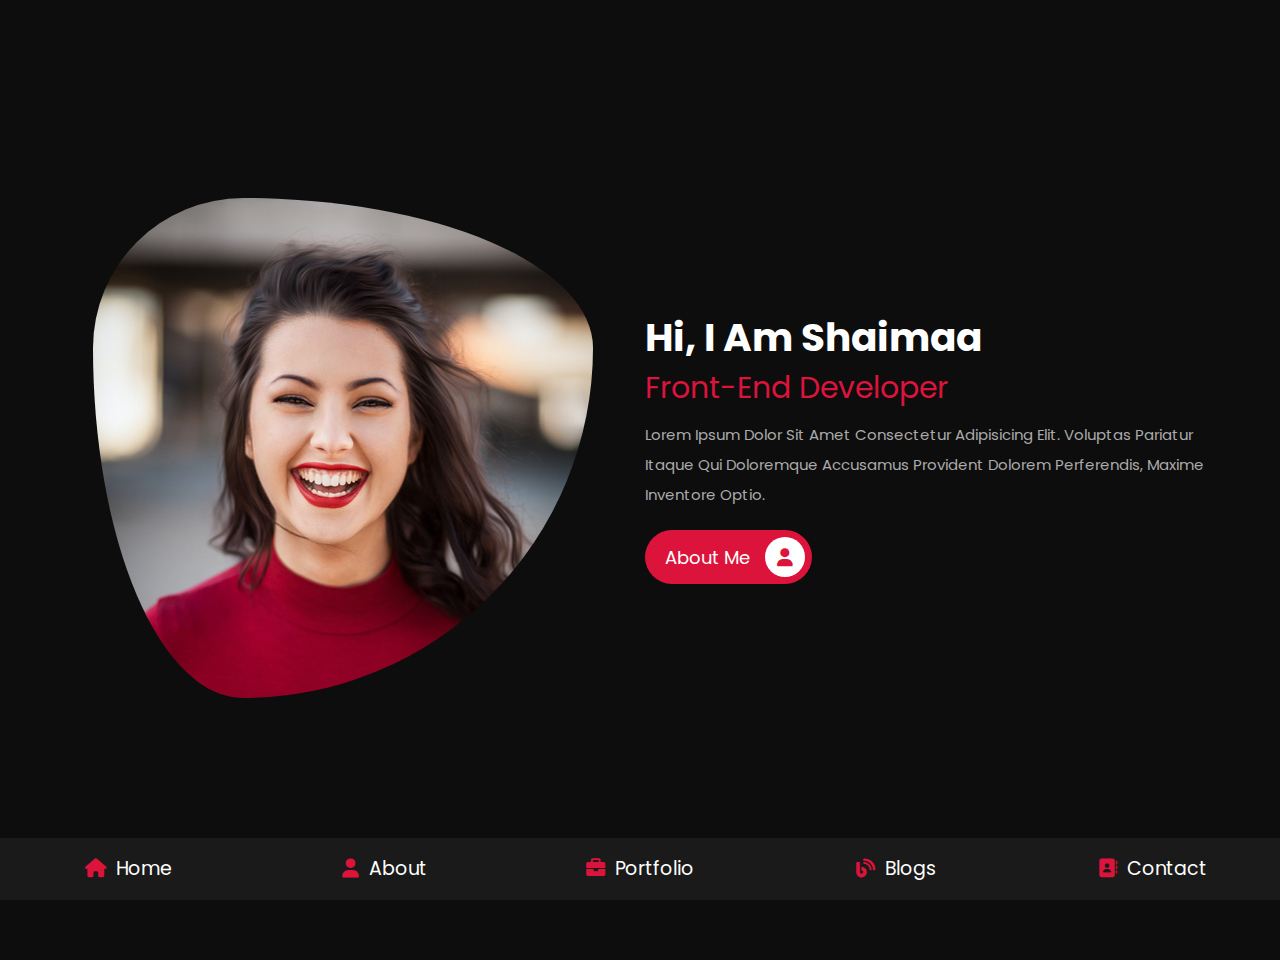
<file: index.html>
<!DOCTYPE html>
<html lang="en">
<head>
    <meta charset="UTF-8">
    <meta http-equiv="X-UA-Compatible" content="IE=edge">
    <meta name="viewport" content="width=device-width, initial-scale=1.0">
    <title>Home</title>
    <link rel="stylesheet" href="Css/all.min.css">
    <link rel="stylesheet" href="Css/normalize.css">
    <link rel="stylesheet" href="Css/style.css">
    <link rel="preconnect" href="https://fonts.googleapis.com">
    <link rel="preconnect" href="https://fonts.gstatic.com" crossorigin>
    <link rel="stylesheet" href="https://fonts.googleapis.com/css2?family=Poppins:wght@100;300;400;500;600;700&display=swap"> 
</head>
<body>
    <!-- Start Navbar -->
    <nav class="navbar">
        <a href="index.html"> <i class="fas fa-home"></i> <span>Home</span></a>
        <a href="about.html"> <i class="fas fa-user"></i> <span>About</span></a>
        <a href="portfolio.html"> <i class="fas fa-briefcase"></i> <span>Portfolio</span></a>
        <a href="blogs.html"> <i class="fas fa-blog"></i> <span>Blogs</span></a>
        <a href="contact.html"> <i class="fas fa-address-book"></i> <span>Contact</span></a>
    </nav>
    <!-- End Navbar -->
    <!-- Start Home Section -->
    <section class="home">
        <div class="container">
        <div class="image">
            <img src="images/user.png" alt="">
        </div>
        <div class="content">
            <h3>Hi, i am shaimaa</h3>
            <span>front-end developer</span>
            <p>Lorem ipsum dolor sit amet consectetur adipisicing elit.
                Voluptas pariatur itaque qui doloremque accusamus provident dolorem perferendis, maxime inventore optio.
            </p>
            <a href="#" class="btn">about me <i class="fas fa-user"></i></a>
        </div>
    </div>
    </section>
    <!-- End Home Section -->
</body>
</html>
</file>
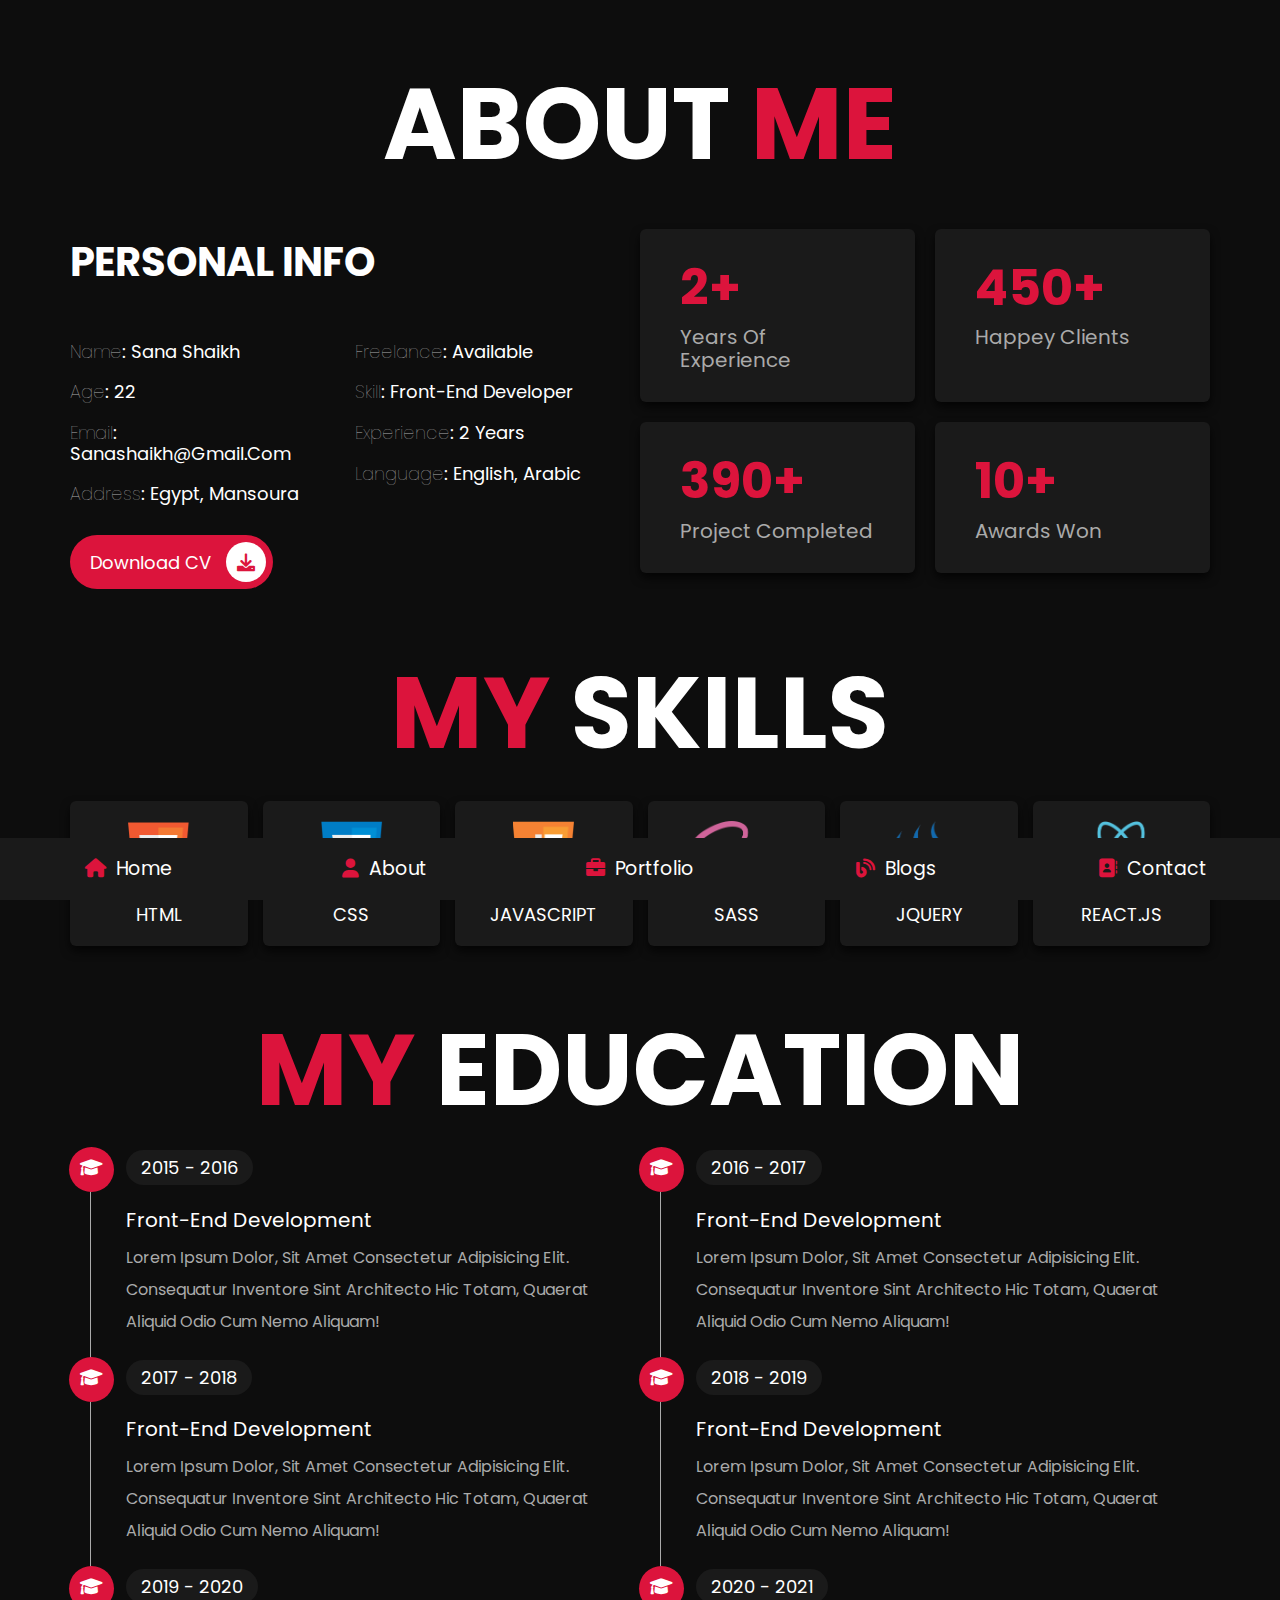
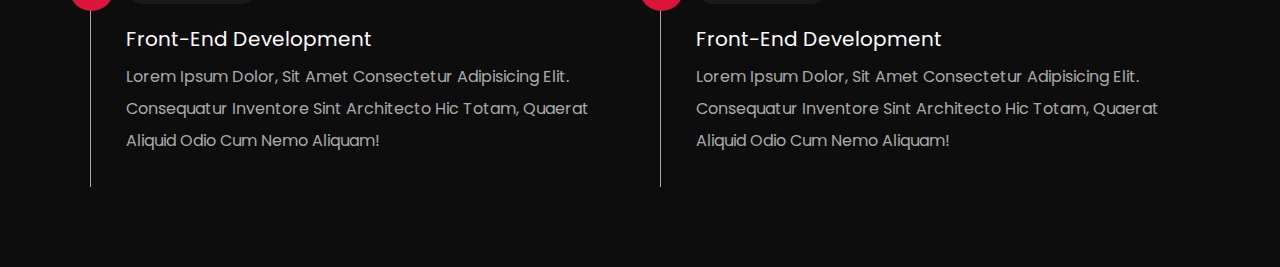
<file: about.html>
<!DOCTYPE html>
<html lang="en">
<head>
    <meta charset="UTF-8">
    <meta http-equiv="X-UA-Compatible" content="IE=edge">
    <meta name="viewport" content="width=device-width, initial-scale=1.0">
    <title>About</title>
    <link rel="stylesheet" href="Css/all.min.css">
    <link rel="stylesheet" href="Css/normalize.css">
    <link rel="stylesheet" href="Css/style.css">
    <link rel="preconnect" href="https://fonts.googleapis.com">
    <link rel="preconnect" href="https://fonts.gstatic.com" crossorigin>
    <link rel="stylesheet" href="https://fonts.googleapis.com/css2?family=Poppins:wght@100;300;400;500;600;700&display=swap"> 
</head>
<body>
    <!-- Start Navbar -->
    <nav class="navbar">
        <a href="index.html"> <i class="fas fa-home"></i> <span>Home</span></a>
        <a href="about.html"> <i class="fas fa-user"></i> <span>About</span></a>
        <a href="portfolio.html"> <i class="fas fa-briefcase"></i> <span>Portfolio</span></a>
        <a href="blogs.html"> <i class="fas fa-blog"></i> <span>Blogs</span></a>
        <a href="contact.html"> <i class="fas fa-address-book"></i> <span>Contact</span></a>
    </nav>
    <!-- End Navbar -->
    <!-- Start About -->
    <section class="about">
        <h1 class="heading">About <span>me</span></h1>
        <div class="container">
            <div class="info">
                <h1>personal info</h1>
                <div class="box-container">
                    <div class="box">
                        <h3> <span>name</span>: sana shaikh </h3>
                        <h3> <span>age</span>: 22 </h3>
                        <h3> <span>email</span>: sanashaikh@gmail.com </h3>
                        <h3> <span>address</span>: egypt, mansoura </h3>
                    </div>
                    <div class="box">
                        <h3> <span>freelance</span>: available </h3>
                        <h3> <span>skill</span>: front-end developer </h3>
                        <h3> <span>experience</span>: 2 years </h3>
                        <h3> <span>language</span>: english, arabic </h3>
                    </div>
                </div>
                <a href="#" class="btn"> download CV <i class="fas fa-download"></i></a>
            </div>
            <div class="count">
                <div class="box">
                    <h3>2+</h3>
                    <p>years of experience</p>
                </div>
                <div class="box">
                    <h3>450+</h3>
                    <p>happey clients</p>
                </div>
                <div class="box">
                    <h3>390+</h3>
                    <p>project completed</p>
                </div>
                <div class="box">
                    <h3>10+</h3>
                    <p>awards won</p>
                </div>
            </div>
        </div>
    </section>
    <!-- End About -->
    <!-- Start Skills -->
    <section class="skills">
        <h1 class="heading"><span>my</span> skills</h1>
        <div class="container">
            <div class="box">
                <img src="images/icon-1.png" alt="">
                <h3>Html</h3>
            </div>
            <div class="box">
                <img src="images/icon-2.png" alt="">
                <h3>Css</h3>
            </div>
            <div class="box">
                <img src="images/icon-3.png" alt="">
                <h3>JavaScript</h3>
            </div>
            <div class="box">
                <img src="images/icon-4.png" alt="">
                <h3>Sass</h3>
            </div>
            <div class="box">
                <img src="images/icon-5.png" alt="">
                <h3>jquery</h3>
            </div>
            <div class="box">
                <img src="images/icon-6.png" alt="">
                <h3>react.js</h3>
            </div>
        </div>
    </section>
    <!-- End Skills -->
    <!-- Start Education -->
    <section class="education">
        <h1 class="heading"> <span>my</span> education</h1>
        <div class="container">
            <div class="box">
                <i class="fas fa-graduation-cap"></i>
                <span>2015 - 2016</span>
                <h3>front-end development</h3>
                <p>Lorem ipsum dolor, sit amet consectetur adipisicing elit. Consequatur
                    inventore sint architecto hic totam, quaerat aliquid odio cum nemo aliquam!
                </p>
            </div>
            <div class="box">
                <i class="fas fa-graduation-cap"></i>
                <span>2016 - 2017</span>
                <h3>front-end development</h3>
                <p>Lorem ipsum dolor, sit amet consectetur adipisicing elit. Consequatur
                    inventore sint architecto hic totam, quaerat aliquid odio cum nemo aliquam!
                </p>
            </div>
            <div class="box">
                <i class="fas fa-graduation-cap"></i>
                <span>2017 - 2018</span>
                <h3>front-end development</h3>
                <p>Lorem ipsum dolor, sit amet consectetur adipisicing elit. Consequatur
                    inventore sint architecto hic totam, quaerat aliquid odio cum nemo aliquam!
                </p>
            </div>
            <div class="box">
                <i class="fas fa-graduation-cap"></i>
                <span>2018 - 2019</span>
                <h3>front-end development</h3>
                <p>Lorem ipsum dolor, sit amet consectetur adipisicing elit. Consequatur
                    inventore sint architecto hic totam, quaerat aliquid odio cum nemo aliquam!
                </p>
            </div>
            <div class="box">
                <i class="fas fa-graduation-cap"></i>
                <span>2019 - 2020</span>
                <h3>front-end development</h3>
                <p>Lorem ipsum dolor, sit amet consectetur adipisicing elit. Consequatur
                    inventore sint architecto hic totam, quaerat aliquid odio cum nemo aliquam!
                </p>
            </div>
            <div class="box">
                <i class="fas fa-graduation-cap"></i>
                <span>2020 - 2021</span>
                <h3>front-end development</h3>
                <p>Lorem ipsum dolor, sit amet consectetur adipisicing elit. Consequatur
                    inventore sint architecto hic totam, quaerat aliquid odio cum nemo aliquam!
                </p>
            </div>
        </div>
    </section>
    <!-- End Education -->
</body>
</html>
</file>
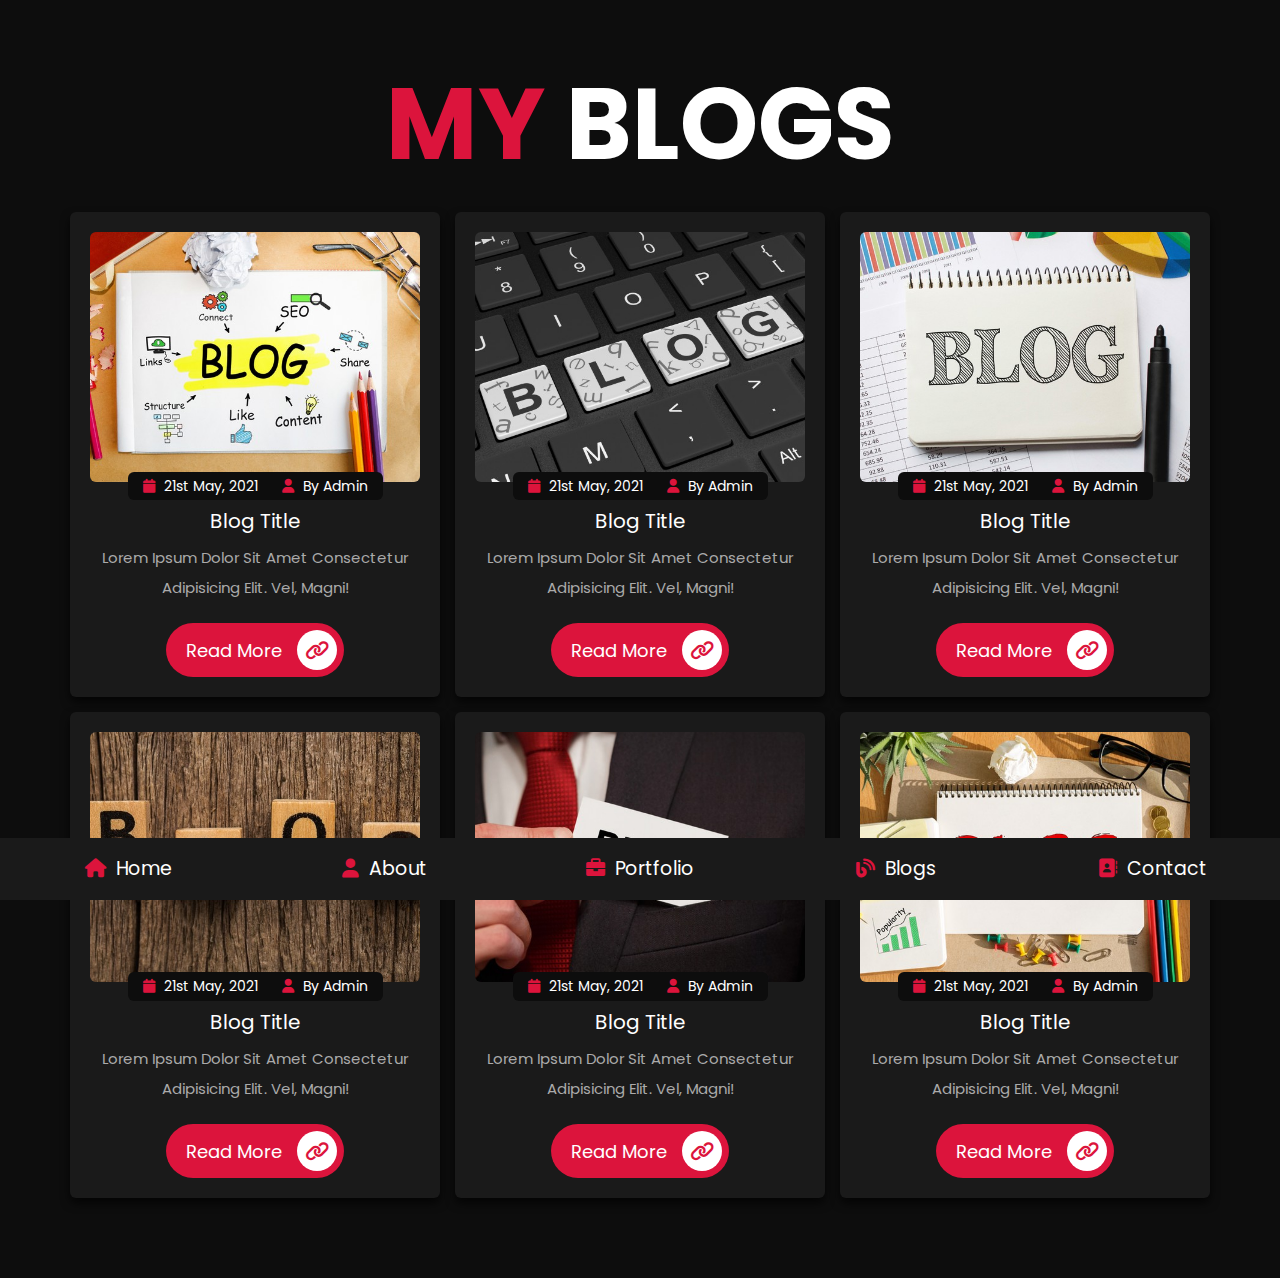
<file: blogs.html>
<!DOCTYPE html>
<html lang="en">
<head>
    <meta charset="UTF-8">
    <meta http-equiv="X-UA-Compatible" content="IE=edge">
    <meta name="viewport" content="width=device-width, initial-scale=1.0">
    <title>Blogs</title>
    <link rel="stylesheet" href="Css/all.min.css">
    <link rel="stylesheet" href="Css/normalize.css">
    <link rel="stylesheet" href="Css/style.css">
    <link rel="preconnect" href="https://fonts.googleapis.com">
    <link rel="preconnect" href="https://fonts.gstatic.com" crossorigin>
    <link rel="stylesheet" href="https://fonts.googleapis.com/css2?family=Poppins:wght@100;300;400;500;600;700&display=swap"> 
</head>
<body>
    <!-- Start Navbar -->
    <nav class="navbar">
        <a href="index.html"> <i class="fas fa-home"></i> <span>Home</span></a>
        <a href="about.html"> <i class="fas fa-user"></i> <span>About</span></a>
        <a href="portfolio.html"> <i class="fas fa-briefcase"></i> <span>Portfolio</span></a>
        <a href="blogs.html"> <i class="fas fa-blog"></i> <span>Blogs</span></a>
        <a href="contact.html"> <i class="fas fa-address-book"></i> <span>Contact</span></a>
    </nav>
    <!-- End Navbar -->
    <!-- Start Blog -->
    <section class="blogs">
        <h1 class="heading"> <span>my</span> blogs</h1>
        <div class="container">
            <div class="box">
                <div class="image">
                    <img src="images/blog1.jpg" alt="">
                </div>
                <div class="content">
                    <div class="icons">
                        <a href="#"><i class="fas fa-calendar"></i> 21st may, 2021</a>
                        <a href="#"><i class="fas fa-user"></i> by admin</a>
                    </div>
                    <h3>blog title</h3>
                    <p>Lorem ipsum dolor sit amet consectetur adipisicing elit. Vel, magni!</p>
                    <a href="#" class="btn">read more <i class="fas fa-link"></i></a>
                </div>
            </div>
            <div class="box">
                <div class="image">
                    <img src="images/blog2.jpg" alt="">
                </div>
                <div class="content">
                    <div class="icons">
                        <a href="#"><i class="fas fa-calendar"></i> 21st may, 2021</a>
                        <a href="#"><i class="fas fa-user"></i> by admin</a>
                    </div>
                    <h3>blog title</h3>
                    <p>Lorem ipsum dolor sit amet consectetur adipisicing elit. Vel, magni!</p>
                    <a href="#" class="btn">read more <i class="fas fa-link"></i></a>
                </div>
            </div>
            <div class="box">
                <div class="image">
                    <img src="images/blog3.jpg" alt="">
                </div>
                <div class="content">
                    <div class="icons">
                        <a href="#"><i class="fas fa-calendar"></i> 21st may, 2021</a>
                        <a href="#"><i class="fas fa-user"></i> by admin</a>
                    </div>
                    <h3>blog title</h3>
                    <p>Lorem ipsum dolor sit amet consectetur adipisicing elit. Vel, magni!</p>
                    <a href="#" class="btn">read more <i class="fas fa-link"></i></a>
                </div>
            </div>
            <div class="box">
                <div class="image">
                    <img src="images/blog4.jpg" alt="">
                </div>
                <div class="content">
                    <div class="icons">
                        <a href="#"><i class="fas fa-calendar"></i> 21st may, 2021</a>
                        <a href="#"><i class="fas fa-user"></i> by admin</a>
                    </div>
                    <h3>blog title</h3>
                    <p>Lorem ipsum dolor sit amet consectetur adipisicing elit. Vel, magni!</p>
                    <a href="#" class="btn">read more <i class="fas fa-link"></i></a>
                </div>
            </div>
            <div class="box">
                <div class="image">
                    <img src="images/blog5.jpg" alt="">
                </div>
                <div class="content">
                    <div class="icons">
                        <a href="#"><i class="fas fa-calendar"></i> 21st may, 2021</a>
                        <a href="#"><i class="fas fa-user"></i> by admin</a>
                    </div>
                    <h3>blog title</h3>
                    <p>Lorem ipsum dolor sit amet consectetur adipisicing elit. Vel, magni!</p>
                    <a href="#" class="btn">read more <i class="fas fa-link"></i></a>
                </div>
            </div>
            <div class="box">
                <div class="image">
                    <img src="images/blog6.jpg" alt="">
                </div>
                <div class="content">
                    <div class="icons">
                        <a href="#"><i class="fas fa-calendar"></i> 21st may, 2021</a>
                        <a href="#"><i class="fas fa-user"></i> by admin</a>
                    </div>
                    <h3>blog title</h3>
                    <p>Lorem ipsum dolor sit amet consectetur adipisicing elit. Vel, magni!</p>
                    <a href="#" class="btn">read more <i class="fas fa-link"></i></a>
                </div>
            </div>
        </div>
    </section>
    <!-- End Blog -->
</body>
</html>
</file>
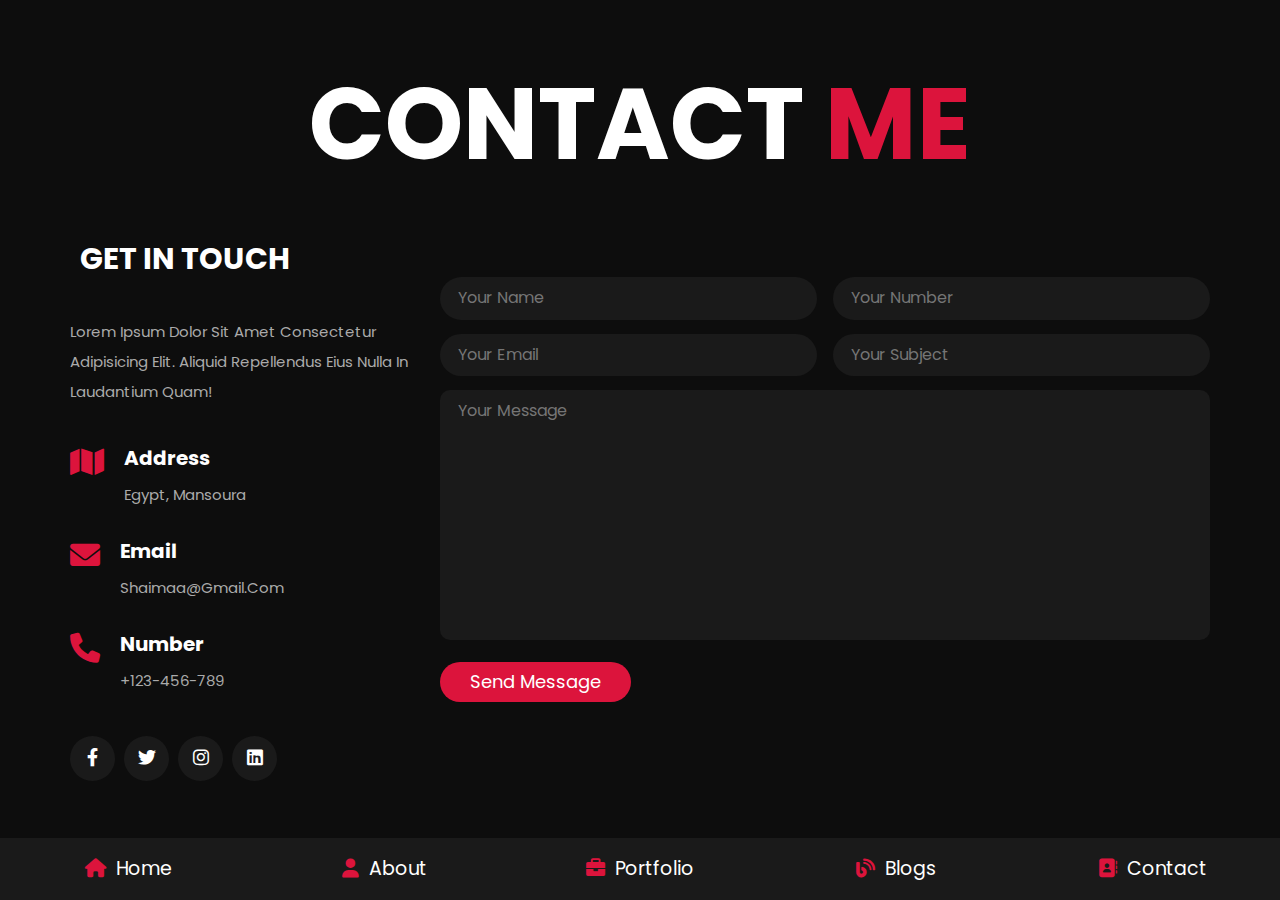
<file: contact.html>
<!DOCTYPE html>
<html lang="en">
<head>
    <meta charset="UTF-8">
    <meta http-equiv="X-UA-Compatible" content="IE=edge">
    <meta name="viewport" content="width=device-width, initial-scale=1.0">
    <title>Contact</title>
    <link rel="stylesheet" href="Css/all.min.css">
    <link rel="stylesheet" href="Css/normalize.css">
    <link rel="stylesheet" href="Css/style.css">
    <link rel="preconnect" href="https://fonts.googleapis.com">
    <link rel="preconnect" href="https://fonts.gstatic.com" crossorigin>
    <link rel="stylesheet" href="https://fonts.googleapis.com/css2?family=Poppins:wght@100;300;400;500;600;700&display=swap"> 
</head>
<body>
    <!-- Start Navbar -->
    <nav class="navbar">
        <a href="index.html"> <i class="fas fa-home"></i> <span>Home</span></a>
        <a href="about.html"> <i class="fas fa-user"></i> <span>About</span></a>
        <a href="portfolio.html"> <i class="fas fa-briefcase"></i> <span>Portfolio</span></a>
        <a href="blogs.html"> <i class="fas fa-blog"></i> <span>Blogs</span></a>
        <a href="contact.html"> <i class="fas fa-address-book"></i> <span>Contact</span></a>
    </nav>
    <!-- End Navbar -->
    <!-- Start Contact -->
    <section class="contact">
        <h1 class="heading"> contact <span>me</span></h1>
        <div class="container">
            <div class="information">
                <h1>get in touch</h1>
                <p>Lorem ipsum dolor sit amet consectetur adipisicing elit. Aliquid repellendus eius nulla in laudantium quam!</p>
                <div class="box-container">
                    <div class="box">
                        <i class="fas fa-map"></i>
                        <div class="info">
                            <h3>address</h3>
                            <p>egypt, mansoura</p>
                        </div>
                    </div>
                    <div class="box">
                        <i class="fas fa-envelope"></i>
                        <div class="info">
                            <h3>email</h3>
                            <p>shaimaa@gmail.com</p>
                        </div>
                    </div>
                    <div class="box">
                        <i class="fas fa-phone"></i>
                        <div class="info">
                            <h3>number</h3>
                            <p>+123-456-789</p>
                        </div>
                    </div>
                </div>
                <div class="share">
                    <a href="#" class="fab fa-facebook-f"></a>
                    <a href="#" class="fab fa-twitter"></a>
                    <a href="#" class="fab fa-instagram"></a>
                    <a href="#" class="fab fa-linkedin"></a>
                </div>
            </div>
            <form action="">
                <div class="inputBox">
                    <input type="text" placeholder="Your Name">
                    <input type="text" placeholder="Your Number">
                </div>
                <div class="inputBox">
                    <input type="email" placeholder="Your Email">
                    <input type="text" placeholder="Your Subject">
                </div>
                <textarea name="" placeholder="Your Message"></textarea>
                <input type="submit" value="Send Message" class="btn">
            </form>
        </div>
    </section>
    <!-- End Contact -->
</body>
</html>
</file>
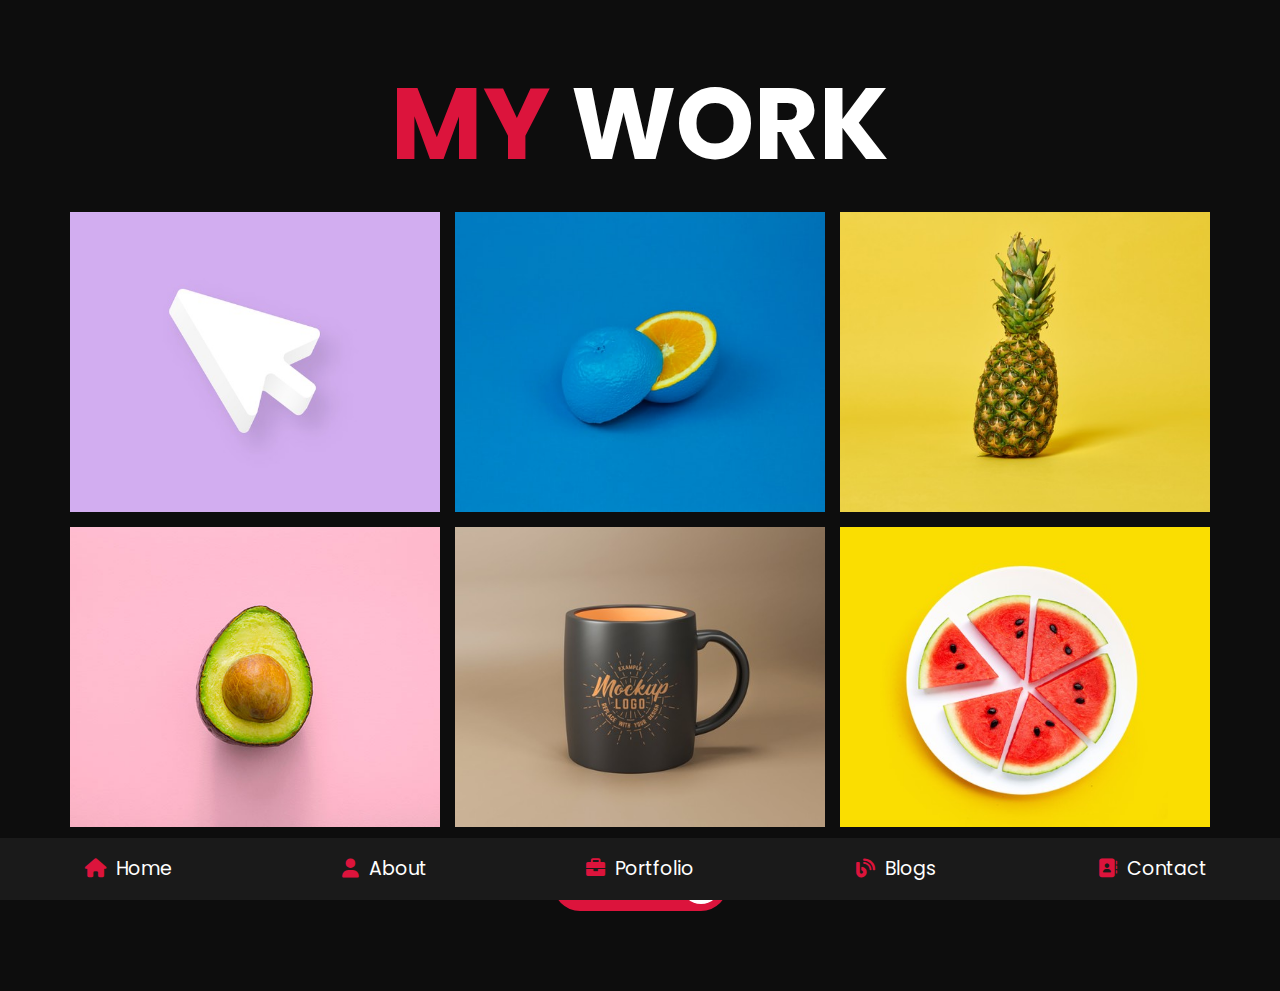
<file: portfolio.html>
<!DOCTYPE html>
<html lang="en">
<head>
    <meta charset="UTF-8">
    <meta http-equiv="X-UA-Compatible" content="IE=edge">
    <meta name="viewport" content="width=device-width, initial-scale=1.0">
    <title>Portfolio</title>
    <link rel="stylesheet" href="Css/all.min.css">
    <link rel="stylesheet" href="Css/normalize.css">
    <link rel="stylesheet" href="Css/style.css">
    <link rel="preconnect" href="https://fonts.googleapis.com">
    <link rel="preconnect" href="https://fonts.gstatic.com" crossorigin>
    <link rel="stylesheet" href="https://fonts.googleapis.com/css2?family=Poppins:wght@100;300;400;500;600;700&display=swap"> 
</head>
<body>
    <!-- Start Navbar -->
    <nav class="navbar">
        <a href="index.html"> <i class="fas fa-home"></i> <span>Home</span></a>
        <a href="about.html"> <i class="fas fa-user"></i> <span>About</span></a>
        <a href="portfolio.html"> <i class="fas fa-briefcase"></i> <span>Portfolio</span></a>
        <a href="blogs.html"> <i class="fas fa-blog"></i> <span>Blogs</span></a>
        <a href="contact.html"> <i class="fas fa-address-book"></i> <span>Contact</span></a>
    </nav>
    <!-- End Navbar -->
    <!-- Start Portfolio -->
    <section class="portfolio">
        <h1 class="heading"> <span>my</span> work</h1>
        <div class="container">
            <div class="box">
                <img src="images/img-1.jpg" alt="">
                <div class="content">
                    <h3>Project 01</h3>
                    <p>Lorem ipsum dolor sit, amet consectetur adipisicing elit. Dolorum nostrum voluptate ducimus labore in. Fuga.</p>
                    <a href="#">read more</a>
                </div>
            </div>
            <div class="box">
                <img src="images/img-2.jpg" alt="">
                <div class="content">
                    <h3>Project 02</h3>
                    <p>Lorem ipsum dolor sit, amet consectetur adipisicing elit. Dolorum nostrum voluptate ducimus labore in. Fuga.</p>
                    <a href="#">read more</a>
                </div>
            </div>
            <div class="box">
                <img src="images/img-3.jpg" alt="">
                <div class="content">
                    <h3>Project 03</h3>
                    <p>Lorem ipsum dolor sit, amet consectetur adipisicing elit. Dolorum nostrum voluptate ducimus labore in. Fuga.</p>
                    <a href="#">read more</a>
                </div>
            </div>
            <div class="box">
                <img src="images/img-4.jpg" alt="">
                <div class="content">
                    <h3>Project 04</h3>
                    <p>Lorem ipsum dolor sit, amet consectetur adipisicing elit. Dolorum nostrum voluptate ducimus labore in. Fuga.</p>
                    <a href="#">read more</a>
                </div>
            </div>
            <div class="box">
                <img src="images/img-5.jpg" alt="">
                <div class="content">
                    <h3>Project 05</h3>
                    <p>Lorem ipsum dolor sit, amet consectetur adipisicing elit. Dolorum nostrum voluptate ducimus labore in. Fuga.</p>
                    <a href="#">read more</a>
                </div>
            </div>
            <div class="box">
                <img src="images/img-6.jpg" alt="">
                <div class="content">
                    <h3>Project 06</h3>
                    <p>Lorem ipsum dolor sit, amet consectetur adipisicing elit. Dolorum nostrum voluptate ducimus labore in. Fuga.</p>
                    <a href="#">read more</a>
                </div>
            </div>
        </div>
        <a href="#" class="btn">load more <i class="fas fa-redo"></i></a>
    </section>
    <!-- End Portfolio -->
</body>
</html>
</file>
<file: Css/style.css>
* {
  font-family: "Poppins", sans-serif;
  box-sizing: border-box;
  margin: 0;
  padding: 0;
  text-decoration: none;
  outline: none;
  border: none;
  text-transform: capitalize;
}
:root {
  --crimson: crimson;
  --black: #0d0d0d;
  --light-bg: #1a1a1a;
  --white: #fff;
  --light-color: #aaa;
  --box-shadow: 0 5px 10px rgba(0, 0, 0, 0.7);
}
html {
  overflow-x: hidden;
}
body {
  background-color: var(--black);
  padding-bottom: 60px;
}
.heading {
  text-align: center;
  font-size: 100px;
  color: var(--white);
  margin-bottom: 30px;
  text-transform: uppercase;
}
.heading span {
  text-transform: uppercase;
  color: var(--crimson);
}
.btn {
  display: inline-block;
  margin-top: 10px;
  border-radius: 50px;
  background-color: var(--crimson);
  padding: 7px;
  font-size: 18px;
  color: var(--white);
  padding-left: 20px;
}
.btn i {
  height: 40px;
  width: 40px;
  line-height: 40px;
  font-size: 18px;
  text-align: center;
  background-color: var(--white);
  color: var(--crimson);
  border-radius: 50%;
  margin-left: 10px;
  transition: 0.2s linear;
}
.btn:hover i {
  margin-left: 20px;
}
.container {
  padding-left: 15px;
  padding-right: 15px;
  margin-left: auto;
  margin-right: auto;
}
/* Small Screen */
@media (min-width: 768px) {
  .container {
    width: 750px;
  }
}
/* Medium Screen */
@media (min-width: 992px) {
  .container {
    width: 970px;
  }
}
/* Large Screen */
@media (min-width: 1200px) {
  .container {
    width: 1170px;
  }
}
.navbar {
  position: fixed;
  left: 0;
  right: 0;
  bottom: 0;
  display: flex;
  z-index: 1100;
  align-items: flex-end;
}
.navbar a {
  padding: 20px;
  font-size: 19px;
  background-color: var(--light-bg);
  flex: 1;
  color: var(--white);
  text-align: center;
  transition: 0.2s linear;
}
.navbar a:hover {
  background-color: var(--crimson);
  padding-bottom: 60px;
}
.navbar i {
  color: var(--crimson);
  padding-right: 5px;
}
.navbar a:hover i {
  color: var(--white);
}
.home {
  padding: 30px;
}
.home .container {
  display: flex;
  align-items: center;
  flex-wrap: wrap;
  gap: 30px;
  min-height: calc(100vh - 60px);
}
.home .container .image {
  flex: 1 1 400px;
  text-align: center;
}
.home .container .image img {
  height: 500px;
  width: 500px;
  border-radius: 30% 70% 70% 30% / 30% 30% 70% 70%;
}

.home .container .content {
  flex: 1 1 420px;
}
.home .container .content h3 {
  color: var(--white);
  font-size: 39px;
  padding-bottom: 5px;
}
.home .container .content span {
  font-size: 30px;
  color: var(--crimson);
  padding: 5px 0;
  display: block;
}
.home .container .content p {
  font-size: 15px;
  color: var(--light-color);
  padding: 10px 0;
  line-height: 2;
}
.about .container {
  display: flex;
  align-items: center;
  flex-wrap: wrap;
  gap: 20px;
}
.about .container .info {
  flex:  1 1 400px;
}
.about .container .info h1 {
  font-size: 40px;
  color: var(--white);
  text-transform: uppercase;
  padding-bottom: 10px;
}
.about .container .info .box-container {
  padding: 10px 0;
  display: flex;
  flex-wrap: wrap;
  gap: 20px;
}
.about .container .info .box-container .box {
  flex: 1 1 200px;
}
.about .container .info .box-container .box h3{
  font-size: 18px;
  color: var(--white);
  padding: 10px 0;
  font-weight: normal;
}
.about .container .info .box-container .box h3 span{
  color: var(--light-color);
  font-weight: lighter;
}
.about .container .count {
  flex: 1 1 420px;
  display: flex;
  flex-wrap: wrap;
  gap: 20px;
}
.about .container .count .box {
  flex: 1 1 200px;
  padding: 30px 40px;
  border-radius: 6px;
  background-color: var(--light-bg);
  box-shadow: var(--box-shadow);
}
.about .container .count .box h3 {
  font-size: 50px;
  color: var(--crimson);
}
.about .container .count .box p {
  padding-top: 10px;
  font-size: 20px;
  color: var(--light-color);
}
.skills .container {
  display: grid;
  grid-template-columns: repeat(auto-fit, minmax(160px ,1fr));
  gap: 15px;
}
.skills .container .box {
  text-align: center;
  padding: 20px;
  box-shadow: var(--box-shadow);
  border-radius: 6px;
  background-color: var(--light-bg);
}
.skills .container .box:hover {
  background-color: var(--white);
}
.skills .container .box:hover h3 {
  color: var(--black);
}
.skills .container img {
  height: 70px;
  margin-bottom: 10px;
}
.skills .container h3 {
  color: var(--white);
  font-size: 18px;
  font-weight: normal;
  text-transform: uppercase;
}
.education .container {
  display: flex;
  flex-wrap: wrap;
  margin-bottom: 20px;
}
.education .container .box {
  flex: 1 1 400px;
  margin-left: 20px;
  padding: 0 20px 20px 35px;
  border-left: 1px solid var(--light-color);
  position: relative;
  padding-bottom: 30px;
}
.education .container .box i {
  height: 45px;
  width: 45px;
  line-height: 2.25;
  font-size: 18px;
  border-radius: 50%;
  background-color: var(--crimson);
  color: var(--white);
  text-align: center;
  position: absolute;
  top: -11px;
  left: -22.5px;
}
.education .container .box span {
  font-size: 18px;
  color: var(--white);
  border-radius: 50px;
  padding: 5px 15px;
  background-color: var(--light-bg);
}
.education .container .box h3 {
  font-size: 20px;
  padding: 10px 0;
  color: var(--white);
  font-weight: normal;
  padding-top: 30px;
}
.education .container .box p {
  font-size: 16px;
  color: var(--light-color);
  line-height: 2;
}
.portfolio {
  text-align: center;
}
.portfolio .container {
  display: grid;
  grid-template-columns: repeat(auto-fit, minmax(300px ,1fr));
  gap: 15px;
  margin-bottom: 20px;
}
.portfolio .container .box {
  overflow: hidden;
  height: 300px;
  position: relative;
}
.portfolio .container .box img {
  height: 100%;
  width: 100%;
  object-fit: cover;
}
.portfolio .container .box .content {
  position: absolute;
  top: 0;
  left: 0;
  width: 100%;
  height: 100%;
  background-color: var(--light-bg);
  display: flex;
  flex-flow: column;
  align-items: center;
  justify-content: center;
  padding: 20px;
  transform: translateY(-100%);
  transition: 0.2s linear;
}
.portfolio .container .box:hover .content {
  transform: translateY(0);
}
.portfolio .container .box h3 {
  font-size: 25px;
  color: var(--white);
  text-transform: uppercase;
  font-weight: normal;
}
.portfolio .container .box p {
  padding: 10px 0;
  font-size: 14px;
  line-height: 2;
  color: var(--light-color);
}
.portfolio .container .box a {
  font-size: 20px;
  color: var(--crimson);
  transition: 0.3s;
}
.portfolio .container .box a:hover{
  color: var(--white);
}
.portfolio .btn {
  margin-bottom: 20px;
}
.blogs .container {
  display: grid;
  grid-template-columns: repeat(auto-fit, minmax(300px ,1fr));
  gap: 15px;
  margin-bottom: 20px;
}
.blogs .container .box {
  text-align: center;
  padding: 20px;
  border-radius: 6px;
  background-color: var(--light-bg);
  box-shadow: var(--box-shadow);
}
.blogs .container .box .image {
  height: 250px;
  width: 100%;
  border-radius: 6px;
  overflow: hidden;
}
.blogs .container .box img {
  width: 100%;
  height: 100%;
  object-fit: cover;
  transition: 0.2s linear;
}
.blogs .container .box:hover img {
  transform: scale(1.2);
} 
.blogs .container .box .content .icons {
  position: relative;
  top: -10px;
  border-radius: 6px;
  padding: 5px;
  display: inline-block;
  background-color: var(--black);
}
.blogs .container .box .content .icons a {
  font-size: 14px;
  margin: 0 10px;
  color: var(--white);
}
.blogs .container .box .content .icons a:hover {
  color: var(--crimson);
}
.blogs .container .box .content .icons i {
  color: var(--crimson);
  padding-right: 5px;
}
.blogs .container .box .content h3 {
  font-size: 20px;
  color: var(--white);
  font-weight: normal;
}
.blogs .container .box .content p {
  font-size: 15px;
  color: var(--light-color);
  padding: 10px 0;
  line-height: 2;
}
.contact .container {
  display: flex;
  align-items: center;
  flex-wrap: wrap;
  gap: 20px;
}
.contact .container .information {
  width: 350px;
}
.contact .container .information h1 {
  font-size: 30px;
  text-transform: uppercase;
  color: var(--white);
  padding: 10px;
}
.contact .container .information p {
  font-size: 15px;
  line-height: 2;
  color: var(--light-color);
  padding: 10px 0;
}
.contact .container .box-container {
  padding: 20px 0;
}
.contact .container .box-container .box {
  display: flex;
  gap: 20px;
  padding: 10px 0;
}
.contact .container .box-container .box i {
  font-size: 30px;
  color: var(--crimson);
}
.contact .container .box-container .box h3 {
  font-size: 20px;
  color: var(--white);
}
.contact .container .share a {
  height: 45px;
  width: 45px;
  line-height: 2.4;
  font-size: 18px;
  border-radius: 50%;
  background-color: var(--light-bg);
  color: var(--white);
  margin-right: 5px;
  text-align: center;
  transition: 0.3s;
}
.contact .container .share a:hover {
  background-color: var(--crimson);
}
.contact .container form {
  flex: 1 1 420px;
}
.contact .container form .inputBox {
  display: flex;
  flex-wrap: wrap;
  justify-content: space-between;
}
.contact .container form .inputBox input {
  width: 49%;
}
.contact .container form .inputBox input,
.contact .container form textarea {
  border-radius: 50px;
  padding: 12px 18px;
  font-size: 16px;
  color: var(--white);
  text-transform: none;
  margin: 7px 0;
  background-color: var(--light-bg);
}
.contact .container form textarea {
  width: 100%;
  border-radius: 10px;
  resize: none;
  height: 250px;
}
.contact .container form .btn {
  padding: 10px 30px;
  cursor: pointer;
  margin-bottom: 20px;
}
.contact .container form .btn:hover {
  background-color: var(--white);
  color: var(--black);
}
















/* Media Queries */
@media (max-width: 768px) {
  .navbar i {
    padding: 0;
  }
  .heading {
    font-size: 50px;
    padding: 50px;
  }
  .navbar span {
    display: none;
  }
  .navbar a:hover {
    padding-bottom: 20px;
  }
  .home .container {
      gap: 0;
  }
  .home {
    text-align: center;
    padding: 0;
  }
  .home .container .image img {
    height: 400px;
    width: 400px;
  }
  .about .container .info h1 {
    font-size: 35px;
  }
  .about .container .info .box-container .box h3 {
    font-size: 16px;
  }
  .contact .container form .inputBox input {
    width: 100%;
    margin-bottom: 10px;
  }
}
@media (max-width: 450px) {
  .home {
    text-align: center;
    padding: 0;
  }
  .home .container .content h3 {
    font-size: 25px;
  }
  .home .container .content span {
    font-size: 18px;
  }
  .home .container .content p {
    font-size: 12px;
  }
  .home .container .image img {
    height: 100%;
    width: 100%;
}
}
</file>
